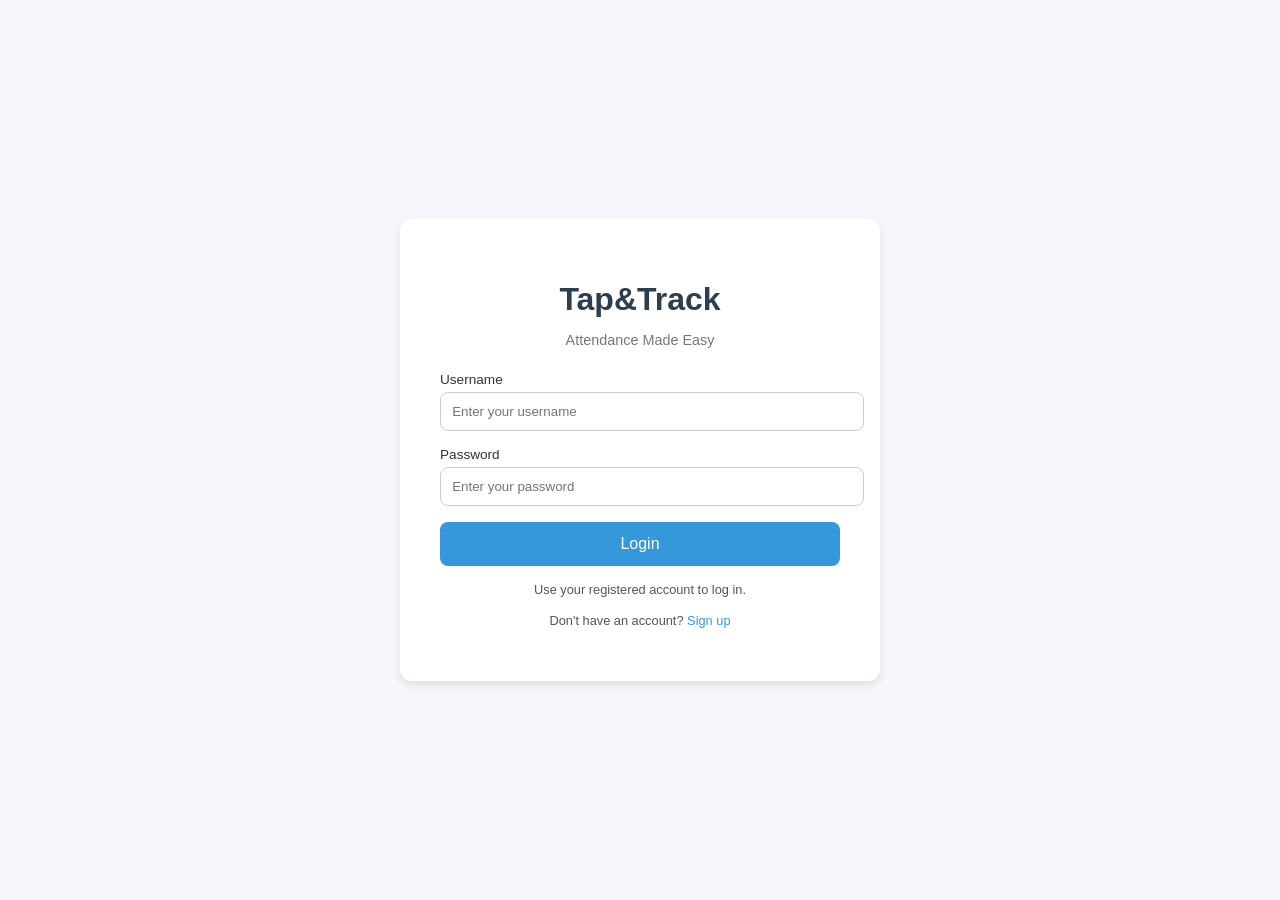
<file: frontend/index.html>
<!DOCTYPE html>
<html lang="en">
<head>
  <meta charset="UTF-8" />
  <meta name="viewport" content="width=device-width, initial-scale=1.0" />
  <title>Tap&Track - Login</title>
  <link rel="stylesheet" href="style.css" />
</head>
<body>
  <div class="login-container">
    <h1>Tap&Track</h1>
    <p class="subtitle">Attendance Made Easy</p>

    <form id="loginForm" method="POST">
      <div class="input-group">
        <label for="username">Username</label>
        <input type="text" id="username" name="username" placeholder="Enter your username" required />
      </div>

      <div class="input-group">
        <label for="password">Password</label>
        <input type="password" id="password" name="password" placeholder="Enter your password" required />
      </div>

      <!-- This element is where login feedback will be displayed -->
      <p id="loginMessage" class="note" style="color: red;"></p>

      <button type="submit" class="btn">Login</button>
    </form>

    <p class="note">Use your registered account to log in.</p>
    <p class="note">Don't have an account? <a href="register.html">Sign up</a></p>
  </div>

  <script src="script.js"></script>
</body>
</html>
</file>
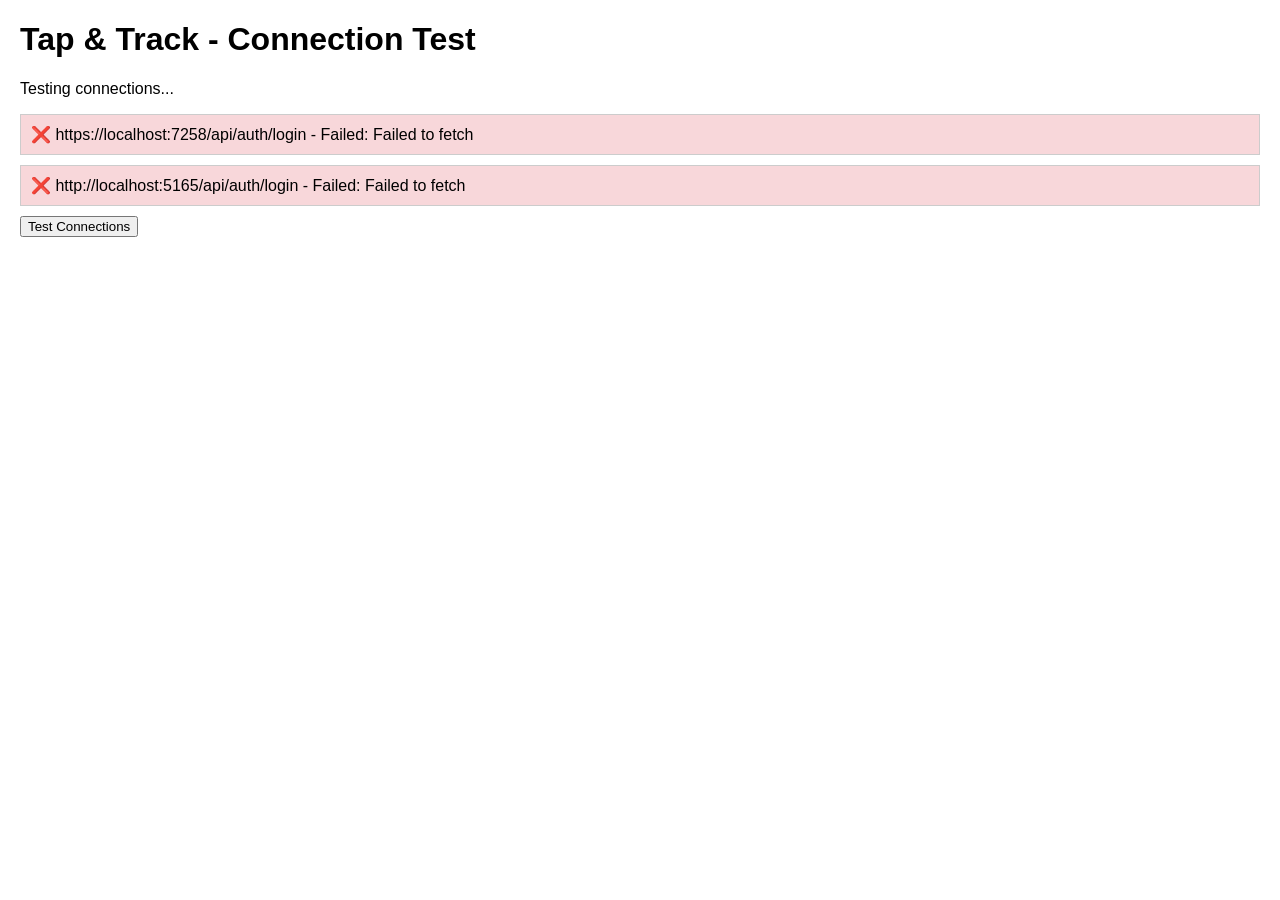
<file: All files/test-connection.html>
<!DOCTYPE html>
<html>
<head>
    <title>Connection Test</title>
    <style>
        body { font-family: Arial, sans-serif; margin: 20px; }
        .test { margin: 10px 0; padding: 10px; border: 1px solid #ccc; }
        .success { background: #d4edda; }
        .error { background: #f8d7da; }
    </style>
</head>
<body>
    <h1>Tap & Track - Connection Test</h1>
    
    <div id="results"></div>
    
    <button onclick="testConnections()">Test Connections</button>
    
    <script>
        async function testConnections() {
            const results = document.getElementById('results');
            results.innerHTML = '<p>Testing connections...</p>';
            
            const urls = [
                'https://localhost:7258/api/auth/login',
                'http://localhost:5165/api/auth/login'
            ];
            
            for (const url of urls) {
                try {
                    const response = await fetch(url, {
                        method: 'POST',
                        headers: { 'Content-Type': 'application/json' },
                        body: JSON.stringify({ email: 'test', password: 'test' })
                    });
                    
                    results.innerHTML += `<div class="test success">✅ ${url} - Connected (Status: ${response.status})</div>`;
                } catch (error) {
                    results.innerHTML += `<div class="test error">❌ ${url} - Failed: ${error.message}</div>`;
                }
            }
        }
        
        // Auto-test on load
        window.onload = testConnections;
    </script>
</body>
</html>
</file>
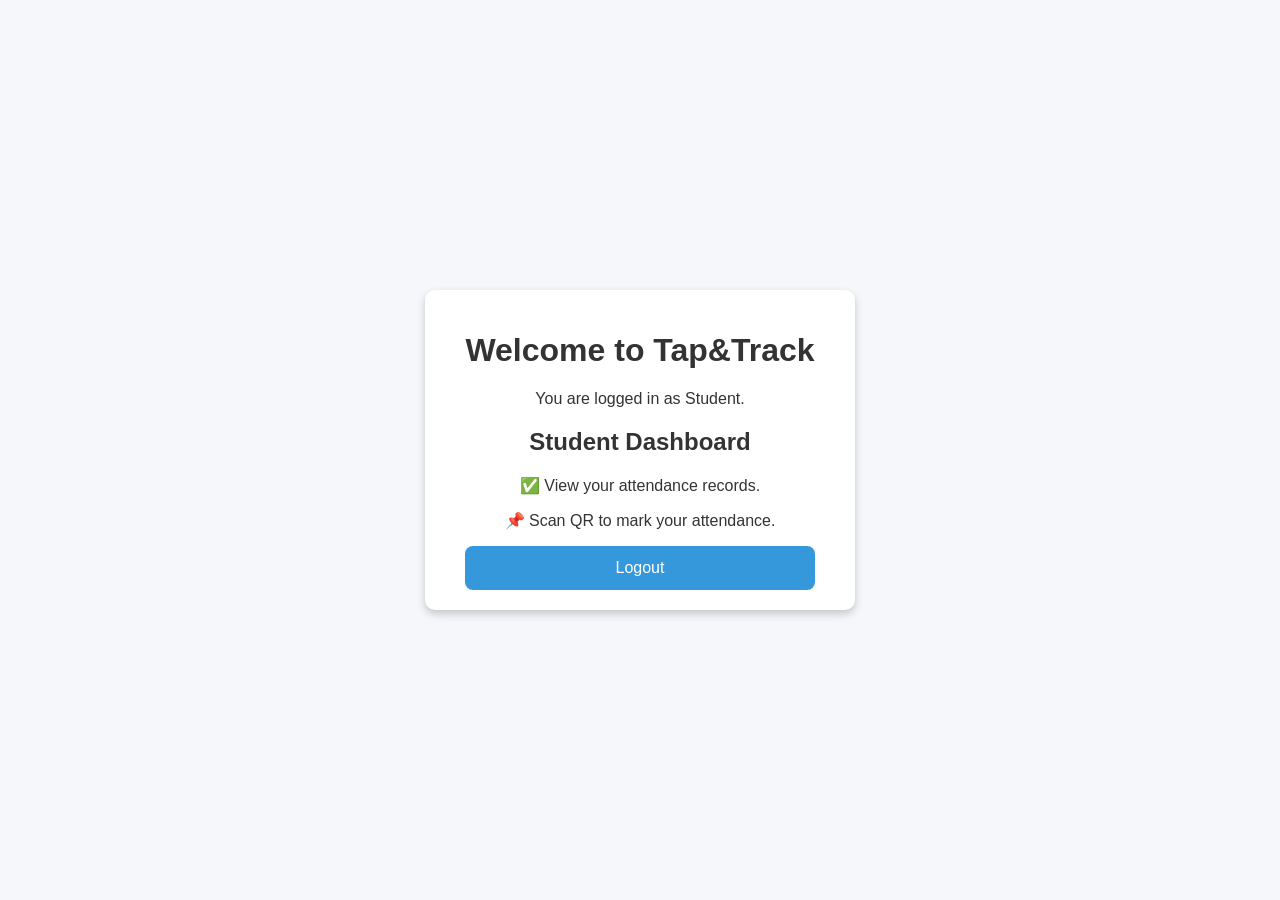
<file: frontend/dashboard.html>
<!DOCTYPE html>
<html lang="en">
<head>
  <meta charset="UTF-8" />
  <meta name="viewport" content="width=device-width, initial-scale=1.0" />
  <title>Tap&Track - Dashboard</title>
  <link rel="stylesheet" href="style.css" />
</head>
<body>
  <div class="dashboard-container">
    <h1>Welcome to Tap&Track</h1>
    <p id="role-info">Loading your dashboard...</p>

    <div class="dashboard-section" id="student-dashboard" style="display: none;">
      <h2>Student Dashboard</h2>
      <p>✅ View your attendance records.</p>
      <p>📌 Scan QR to mark your attendance.</p>
    </div>

    <div class="dashboard-section" id="teacher-dashboard" style="display: none;">
      <h2>Teacher Dashboard</h2>
      <p>📌 Generate QR codes for your classes.</p>
      <p>📊 View attendance reports of your students.</p>
    </div>

    <div class="dashboard-section" id="admin-dashboard" style="display: none;">
      <h2>Admin Dashboard</h2>
      <p>👤 Manage users (add/remove students & teachers).</p>
      <p>📌 Manage classes and view all attendance records.</p>
    </div>

    <button onclick="logout()" class="btn">Logout</button>
  </div>

  <script>
    // Simulated role (later from backend)
    const userRole = localStorage.getItem("role") || "student"; 
    const roleInfo = document.getElementById("role-info");

    if (userRole === "student") {
      document.getElementById("student-dashboard").style.display = "block";
      roleInfo.textContent = "You are logged in as Student.";
    } else if (userRole === "teacher") {
      document.getElementById("teacher-dashboard").style.display = "block";
      roleInfo.textContent = "You are logged in as Teacher.";
    } else if (userRole === "admin") {
      document.getElementById("admin-dashboard").style.display = "block";
      roleInfo.textContent = "You are logged in as Admin.";
    }

    function logout() {
      localStorage.clear();
      window.location.href = "index.html";
    }
  </script>
</body>
</html>
</file>
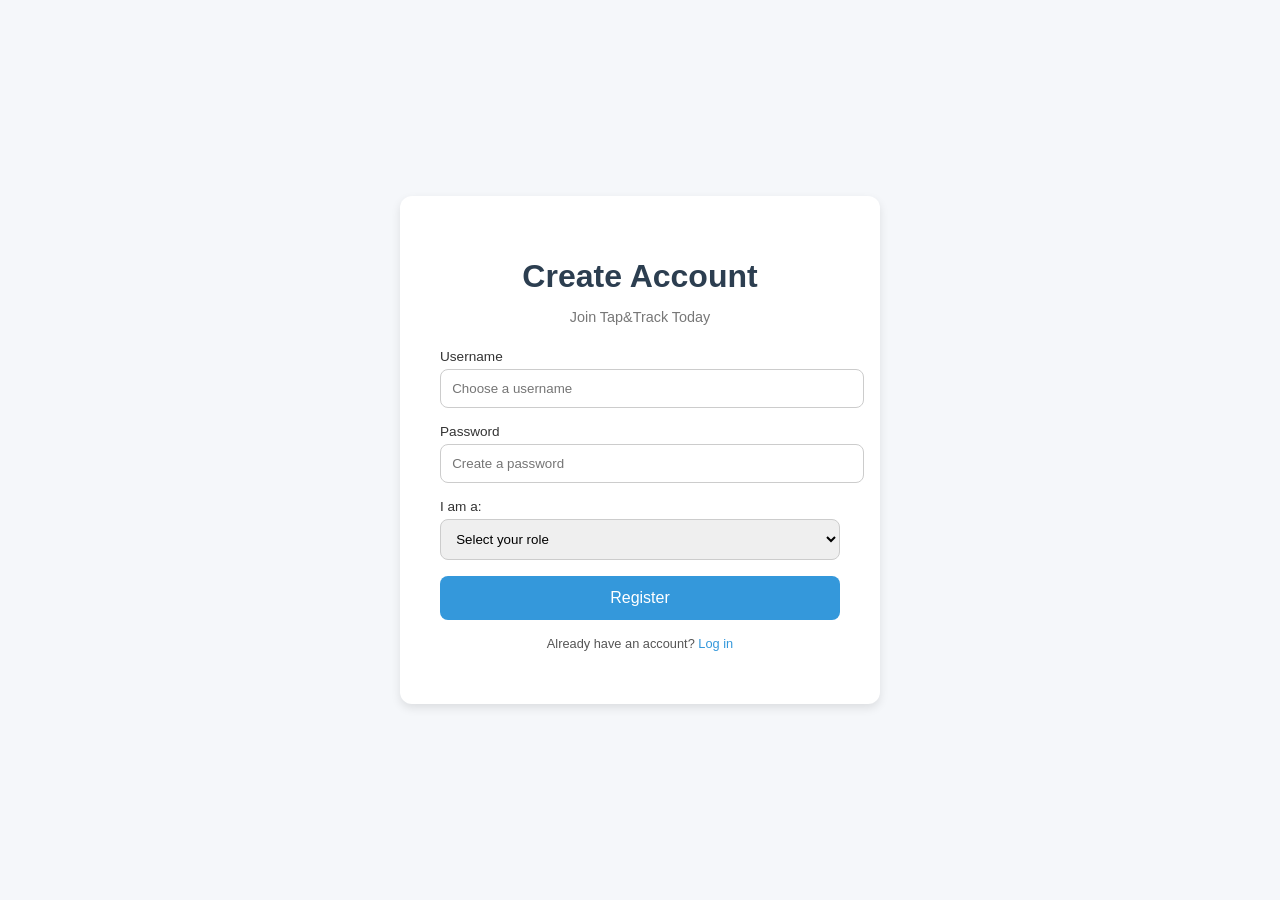
<file: frontend/register.html>
<!DOCTYPE html>
<html lang="en">
<head>
  <meta charset="UTF-8" />
  <meta name="viewport" content="width=device-width, initial-scale=1.0" />
  <title>Tap&Track - Register</title>
  <link rel="stylesheet" href="style.css" />
</head>
<body>
  <div class="login-container">
    <h1>Create Account</h1>
    <p class="subtitle">Join Tap&Track Today</p>

    <form id="registerForm">
      <div class="input-group">
        <label for="username">Username</label>
        <input type="text" id="username" name="username" placeholder="Choose a username" required />
      </div>

      <div class="input-group">
        <label for="password">Password</label>
        <input type="password" id="password" name="password" placeholder="Create a password" required />
      </div>
      
      <div class="input-group">
        <label for="role">I am a:</label>
        <select id="role" name="role" required>
            <option value="" disabled selected>Select your role</option>
            <option value="student">Student</option>
            <option value="teacher">Teacher</option>
        </select>
      </div>

      <button type="submit" class="btn">Register</button>
    </form>

    <p class="note">Already have an account? <a href="index.html">Log in</a></p>
  </div>

  <script src="register.js"></script>
</body>
</html>
</file>
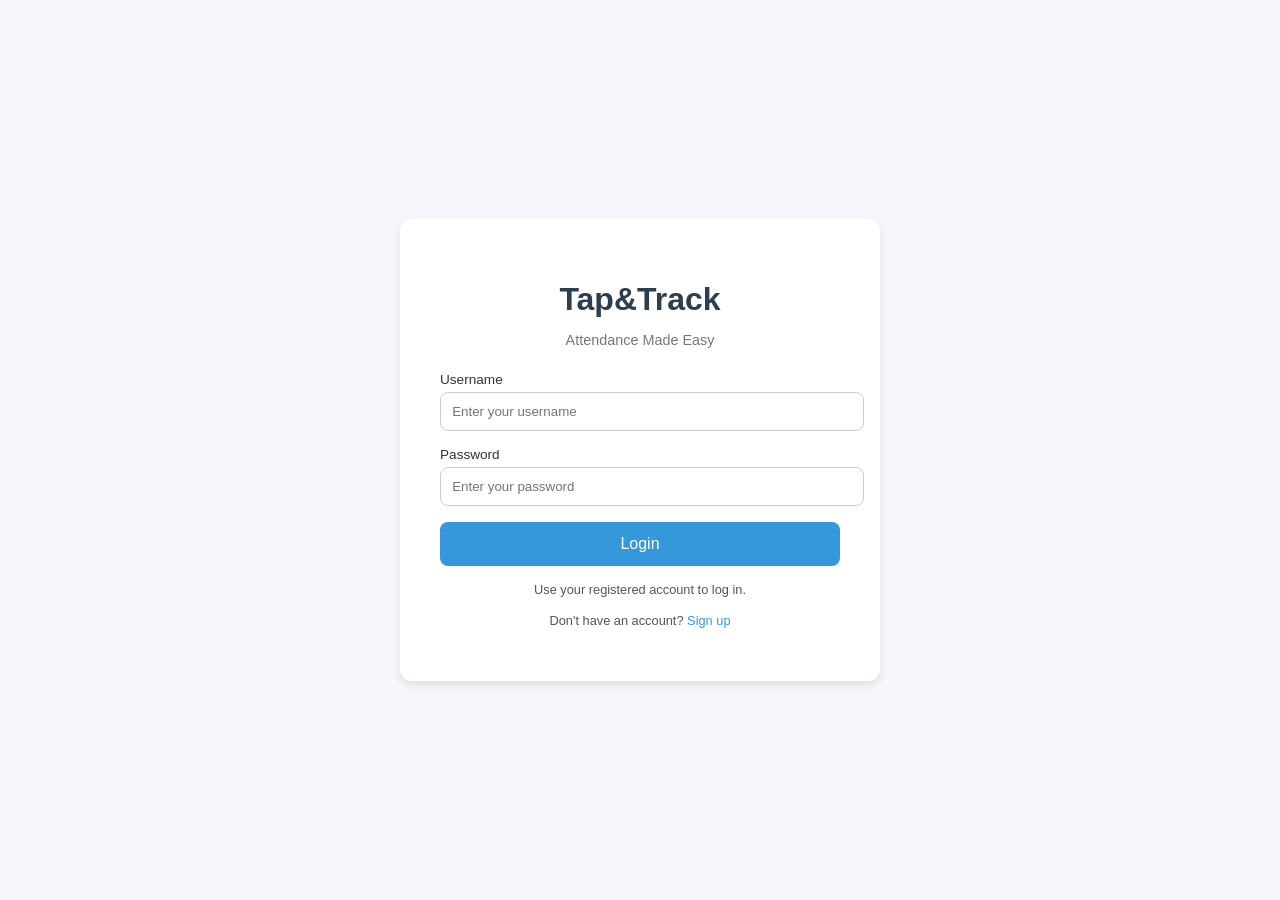
<file: frontend/backend/dashboard-admin.html>
<!DOCTYPE html>
<html lang="en">
<head>
  <meta charset="UTF-8">
  <meta name="viewport" content="width=device-width, initial-scale=1.0">
  <title>Admin Dashboard</title>
  <link rel="stylesheet" href="../style.css">
</head>
<body>
  <div class="dashboard-container">
    <h1 id="welcomeMessage">Welcome, Admin!</h1>
    <h2>⚙️ System Management</h2>
    <p>Here you’ll configure users and settings.</p>
    <button id="logoutBtn">Logout</button>
  </div>
  <script src="../dashboard.js"></script>
</body>
</html>
</file>
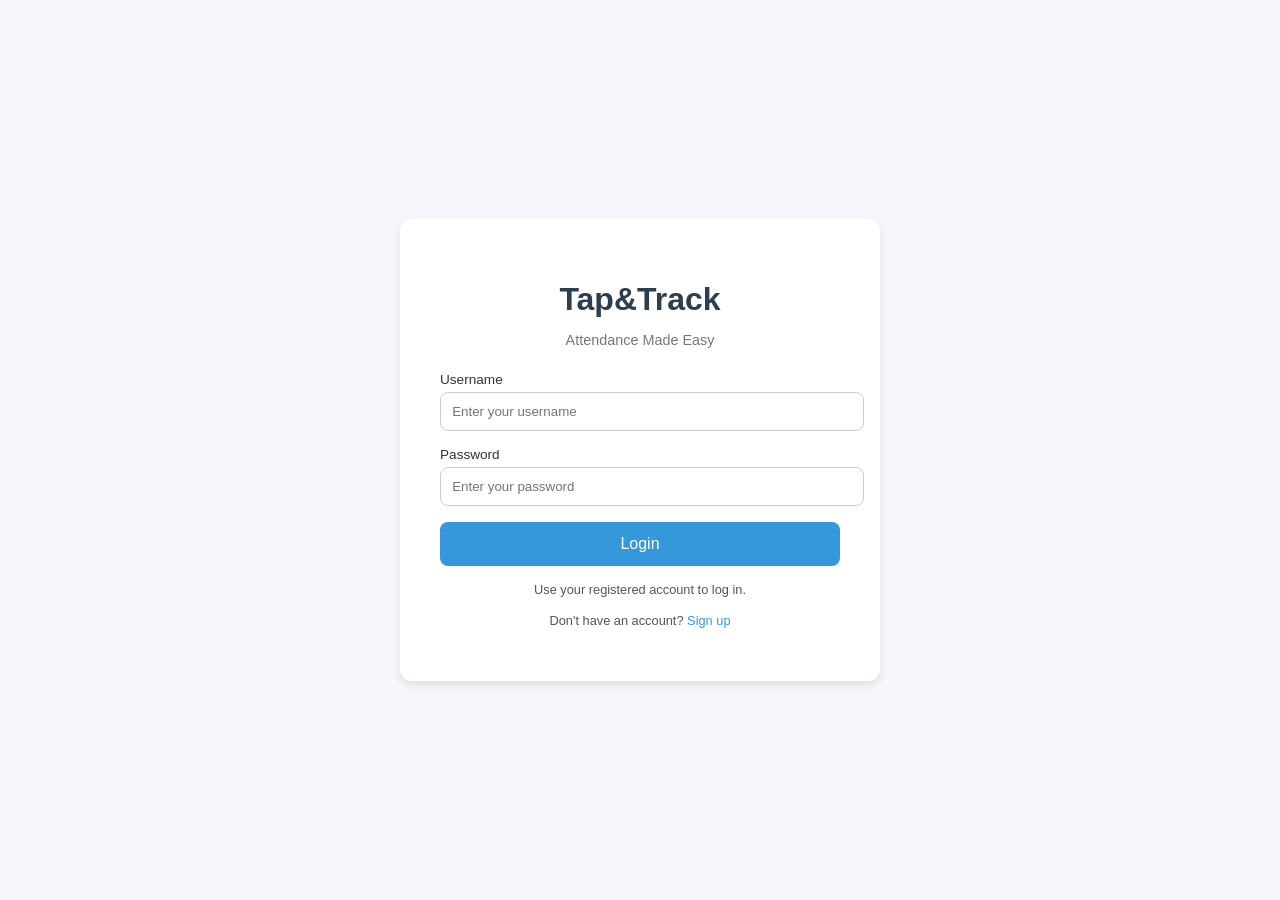
<file: frontend/backend/dashboard-student.html>
<!DOCTYPE html>
<html lang="en">
<head>
  <meta charset="UTF-8">
  <meta name="viewport" content="width=device-width, initial-scale=1.0">
  <title>Student Dashboard</title>
  <link rel="stylesheet" href="../style.css">
</head>
<body>
  <div class="dashboard-container">
    <h1 id="welcomeMessage">Welcome, Student!</h1>
    <h2>📊 Attendance Overview</h2>
    <p>Here you’ll see your attendance records.</p>
    <button id="logoutBtn">Logout</button>
  </div>
  <script src="../dashboard.js"></script>
</body>
</html>
</file>
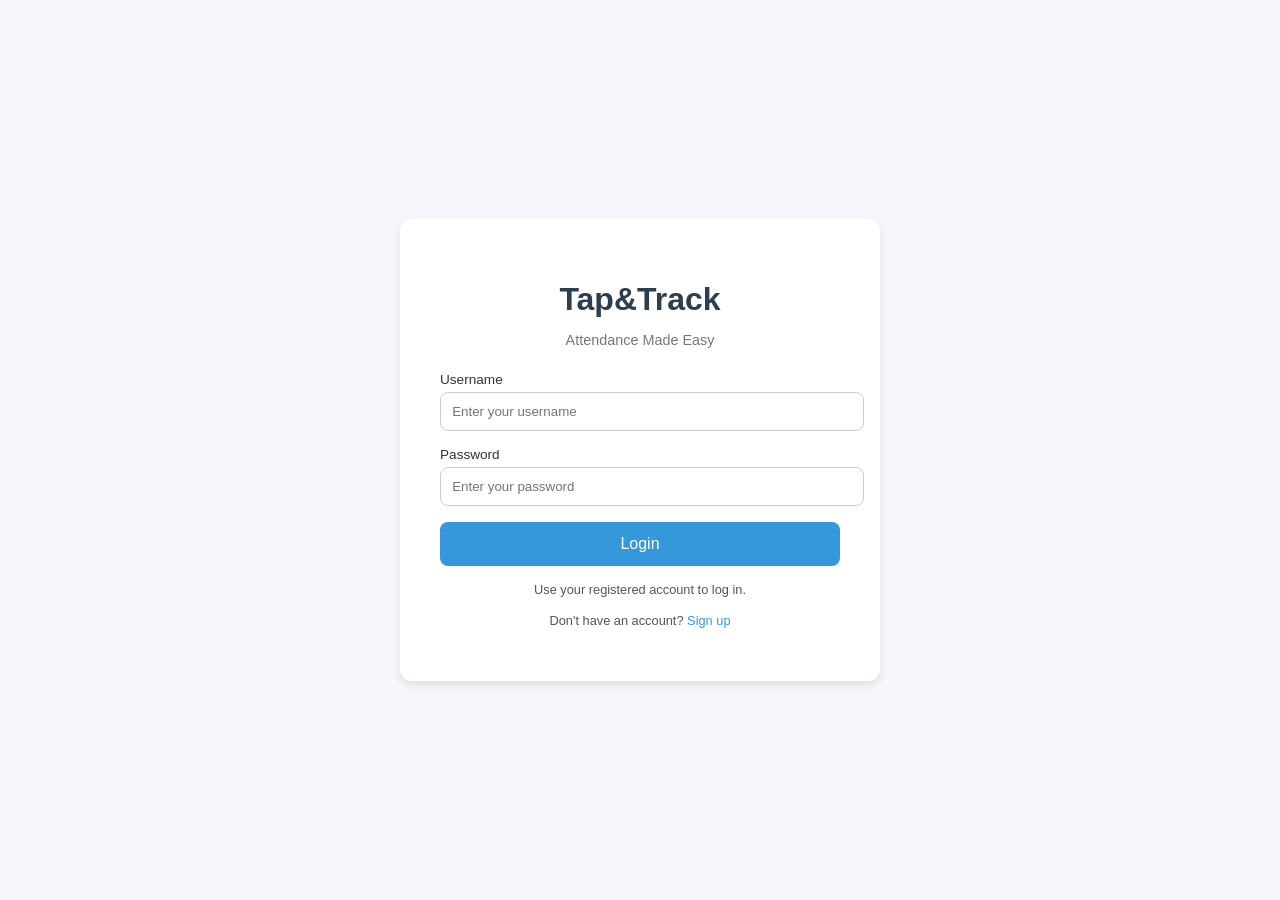
<file: frontend/backend/dashboard-teacher.html>
<!DOCTYPE html>
<html lang="en">
<head>
  <meta charset="UTF-8">
  <meta name="viewport" content="width=device-width, initial-scale=1.0">
  <title>Teacher Dashboard</title>
  <link rel="stylesheet" href="../style.css">
</head>
<body>
  <div class="dashboard-container">
    <h1 id="welcomeMessage">Welcome, Teacher!</h1>
    <h2>👨‍🏫 Class Management</h2>
    <p>Here you’ll manage student attendance.</p>
    <button id="logoutBtn">Logout</button>
  </div>
  <script src="../dashboard.js"></script>
</body>
</html>
</file>
<file: frontend/style.css>
<<<<<<< HEAD
/* General Reset */
* {
  margin: 0;
  padding: 0;
  box-sizing: border-box;
  font-family: Arial, sans-serif;
}

/* Center the container */
body {
  display: flex;
  justify-content: center;
  align-items: center;
  height: 100vh;
  background: #f4f7fa;
}

.login-container {
  background: #fff;
  padding: 2.5rem;
  border-radius: 12px;
  box-shadow: 0 4px 10px rgba(0,0,0,0.1);
  width: 100%;
  max-width: 400px;
  text-align: center;
}

.login-container h1 {
  color: #2c3e50;
  margin-bottom: 0.5rem;
}

.subtitle {
  color: #777;
  font-size: 0.9rem;
  margin-bottom: 1.5rem;
}

.input-group {
  text-align: left;
  margin-bottom: 1rem;
}

.input-group label {
  display: block;
  margin-bottom: 0.3rem;
  font-size: 0.85rem;
  color: #333;
}

.input-group input {
  width: 100%;
  padding: 0.7rem;
  border: 1px solid #ccc;
  border-radius: 8px;
}

.btn {
  width: 100%;
  padding: 0.8rem;
  background: #3498db;
  color: white;
  border: none;
  border-radius: 8px;
  cursor: pointer;
  font-size: 1rem;
  transition: 0.3s;
}

.btn:hover {
  background: #2980b9;
}

.note {
  margin-top: 1rem;
  font-size: 0.8rem;
  color: #555;
}

.note a {
  color: #3498db;
  text-decoration: none;
}

body {
  font-family: Arial, sans-serif;
  background: #f4f4f4;
  display: flex;
  height: 100vh;
  justify-content: center;
  align-items: center;
  margin: 0;
}

.dashboard-container {
  background: white;
  padding: 20px 40px;
  border-radius: 10px;
  box-shadow: 0px 4px 8px rgba(0,0,0,0.2);
  text-align: center;
}

.dashboard-container select,
.login-container select {
  width: 100%;
  padding: 0.7rem;
  border: 1px solid #ccc;
  border-radius: 8px;
}

button {
  background: #007bff;
  color: white;
  border: none;
  padding: 10px 15px;
  border-radius: 5px;
  cursor: pointer;
}

button:hover {
  background: #0056b3;
}
=======
* { box-sizing: border-box; }
body { font-family: 'Segoe UI', Tahoma, Geneva, Verdana, sans-serif; background: #f5f7fa; color: #333; margin: 0; }

.header { background: linear-gradient(135deg, #667eea 0%, #764ba2 100%); color: #fff; padding: 1rem 2rem; display: flex; justify-content: space-between; align-items: center; box-shadow: 0 2px 10px rgba(0,0,0,0.1); }
.logo { font-size: 1.25rem; font-weight: 500; }
.logout-btn { background: rgba(255, 255, 255, 0.2); color: #fff; border: 1px solid rgba(255,255,255,0.35); padding: 0.5rem 1rem; border-radius: 6px; cursor: pointer; }
.logout-btn:hover { background: rgba(255,255,255,0.3); }

.container { max-width: 1200px; margin: 1.25rem auto; padding: 0 1rem; }
.container.wide { width: 90%; }

.page-title { margin: 0.5rem 0 1rem; color: #4a4a4a; font-size: 1.5rem; }

.card { background: #fff; border-radius: 10px; padding: 1rem; box-shadow: 0 5px 15px rgba(0,0,0,0.08); }

.table-responsive { width: 100%; overflow-x: auto; }
.table { width: 100%; border-collapse: collapse; background: #fff; }
.table thead th { position: sticky; top: 0; background: #eef1ff; color: #3949ab; text-align: left; font-weight: 600; padding: 0.75rem 0.9rem; border-bottom: 2px solid #d9def8; }
.table tbody td { padding: 0.7rem 0.9rem; border-bottom: 1px solid #eee; }
.table tbody tr:hover { background: #fafbff; }
.table tbody tr:last-child td { border-bottom: none; }

.status-banner { margin: 0 0 1rem; padding: 0.75rem 1rem; border-radius: 8px; border-left: 4px solid #999; background: #f4f4f4; color: #333; }
.status-banner.info { border-left-color: #4c6ef5; background: #eef2ff; color: #334; }
.status-banner.warning { border-left-color: #f59f00; background: #fff8e6; color: #663; }
.status-banner.error { border-left-color: #e03131; background: #ffe8e8; color: #633; }

@media (max-width: 768px) {
  .page-title { font-size: 1.25rem; }
  .table thead { display: none; }
  .table, .table tbody, .table tr, .table td { display: block; width: 100%; }
  .table tr { margin-bottom: 0.75rem; border: 1px solid #eee; border-radius: 8px; overflow: hidden; }
  .table td { display: flex; justify-content: space-between; align-items: center; padding: 0.6rem 0.9rem; }
  .table td::before { content: attr(data-label); font-weight: 600; color: #555; margin-right: 1rem; }
}


>>>>>>> 06464a42578a547c3de741f69a350a1206908f66
</file>
